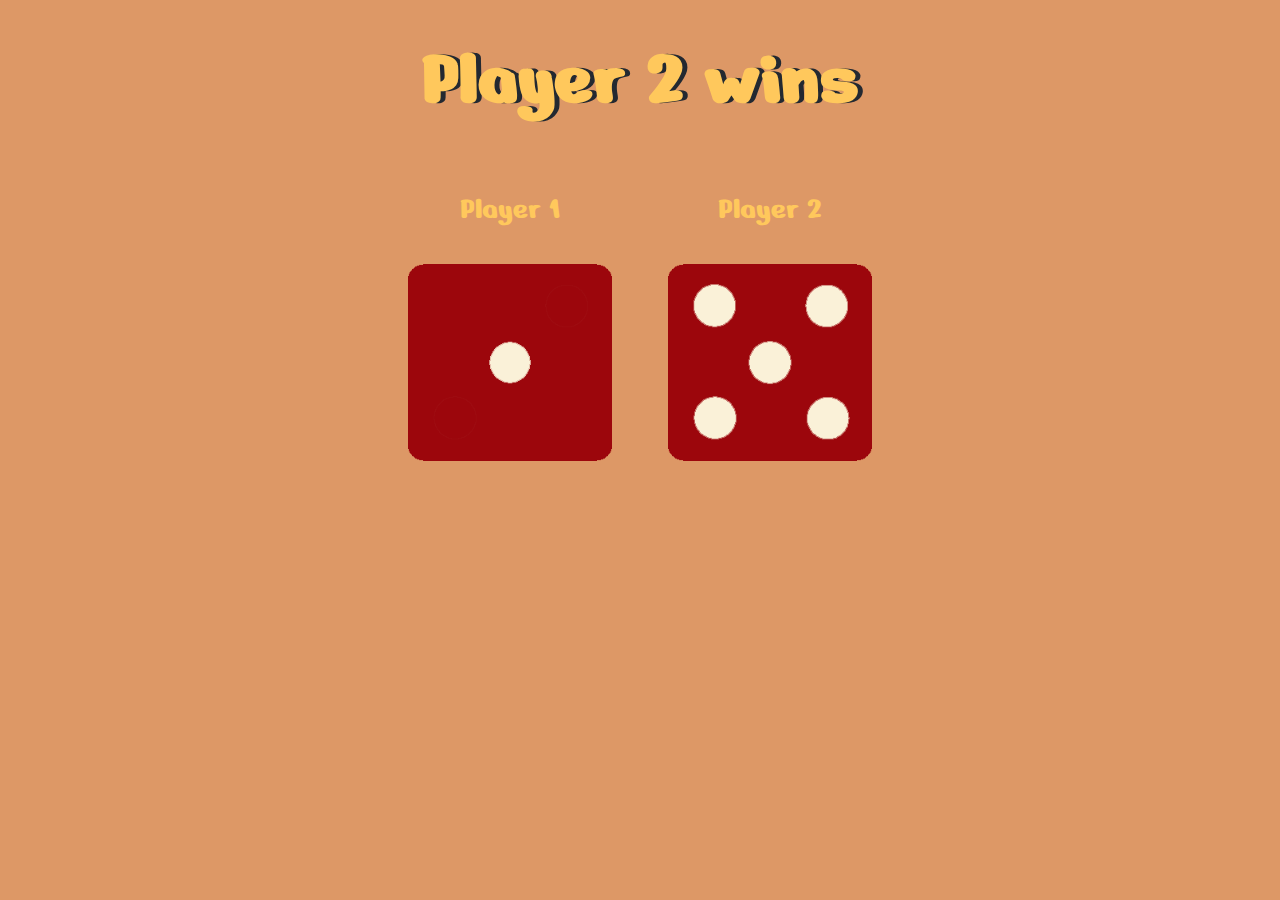
<file: index.html>
<!DOCTYPE html>
<html lang="en" dir="ltr">
  <head>
    <meta charset="utf-8">
    <title>Dice Game</title>
    <link rel="stylesheet" href="styles.css">
    <link rel="preconnect" href="https://fonts.gstatic.com">
    <link href="https://fonts.googleapis.com/css2?family=Nerko+One&display=swap" rel="stylesheet">

  </head>
  <body>

    <div class="container">
      <h1>Refresh Me</h1>

      <div class="dice">
        <p>Player 1</p>
        <img class="img1" src="images\dice6.png">
      </div>

      <div class="dice">
        <p>Player 2</p>
        <img class="img2" src="images\dice6.png">
      </div>

    </div>

<script src="index.js">

</script>
  </body>


</html>
</file>
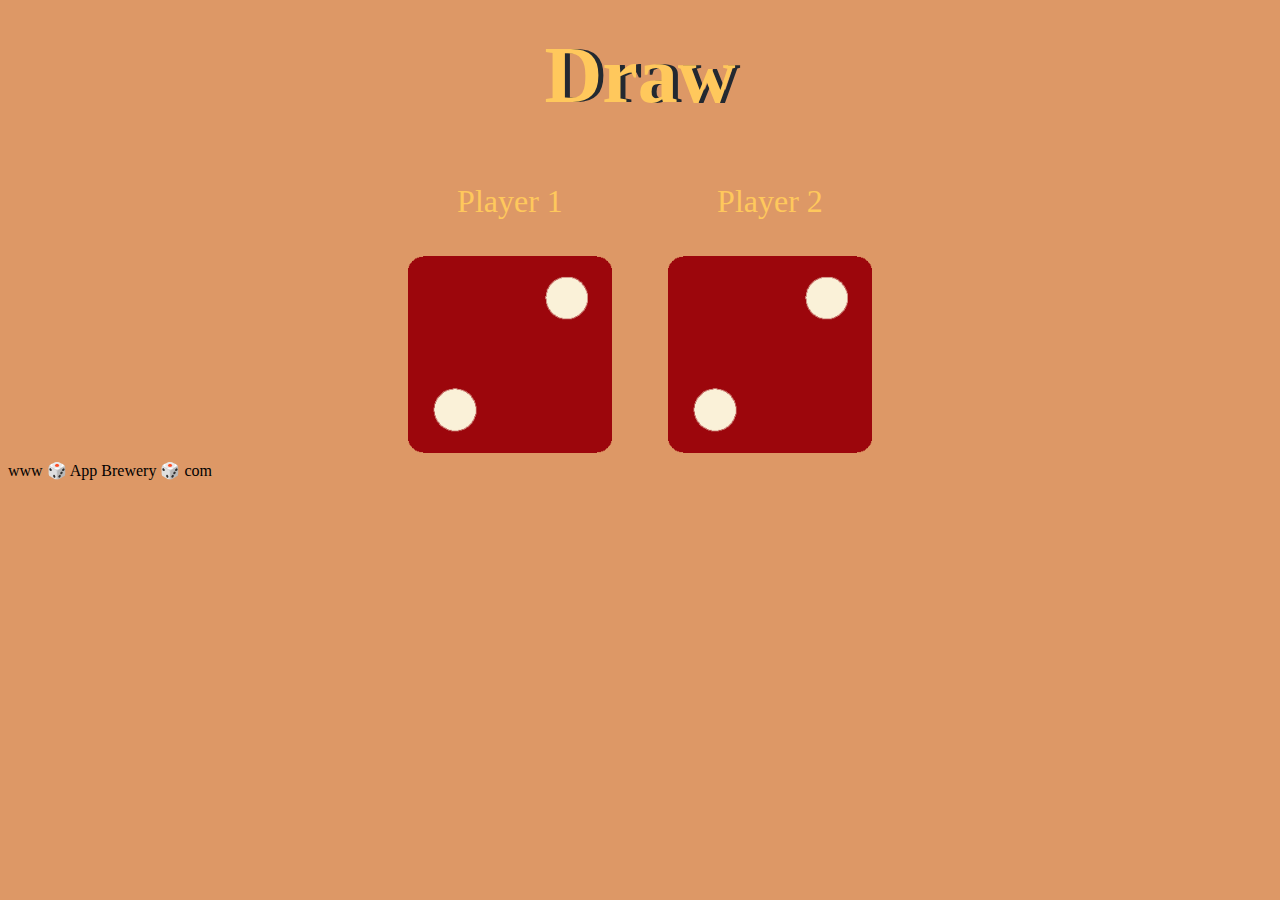
<file: dicee.html>
<!DOCTYPE html>
<html lang="en" dir="ltr">
  <head>
    <meta charset="utf-8">
    <title>Dicee</title>
    <link rel="stylesheet" href="styles.css">
    <link href="https://fonts.googleapis.com/css?family=Indie+Flower|Lobster" rel="stylesheet">

  </head>
  <body>

    <div class="container">
      <h1>Refresh Me</h1>

      <div class="dice">
        <p>Player 1</p>
        <img class="img1" src="images\dice6.png">
      </div>

      <div class="dice">
        <p>Player 2</p>
        <img class="img2" src="images\dice6.png">
      </div>

    </div>

<script src="index.js">

</script>
  </body>

  <footer>
    www 🎲 App Brewery 🎲 com
  </footer>
</html>
</file>
<file: styles.css>
.container {
  width: 60%;
  margin: auto;
  text-align: center;
}

.dice {
  text-align: center;
  display: inline-block;

}

body {
  background-color: #dd9866;
}

h1 {
  margin: 30px;
  font-family: 'Nerko One', cursive;
  text-shadow: 5px 0 #232931;
  font-size: 5rem;
  color: #ffc85c;
}

p {
  font-size: 2rem;
  color: #ffc85c;
 font-family: 'Nerko One', cursive;
}

img {
  width: 80%;
}
</file>
